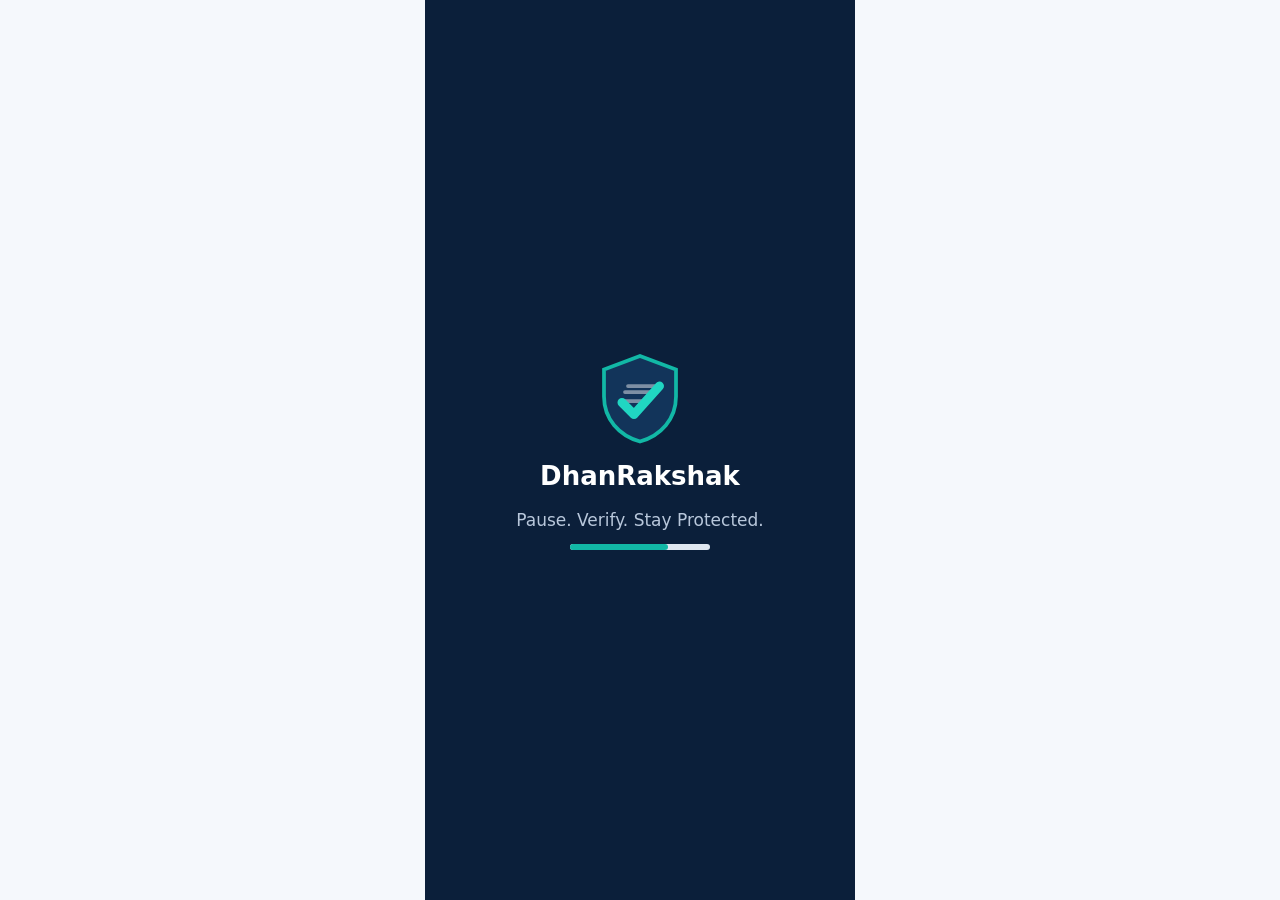
<file: index.html>
<!DOCTYPE html>
<html lang="en">
<head>
  <meta charset="utf-8">
  <title>DhanRakshak</title>
  <meta name="viewport" content="width=device-width, initial-scale=1, viewport-fit=cover">
  <link rel="stylesheet" href="dhanrakshak.css">
</head>
<body>
  <div id="app"></div>
  <script src="dhanrakshak.js"></script>
</body>
</html>
</file>
<file: dhanrakshak.css>
:root{
  --navy:#0B1F3A;--navy2:#12345A;--teal:#12B8A6;--pale:#E9F9F6;--bg:#F5F8FC;--card:#fff;
  --tx:#172B4D;--tx2:#64748B;--bd:#DFE7F0;--ok:#16865B;--warn:#EAA43B;--bad:#D94752;
  box-sizing:border-box;
  padding-top:env(safe-area-inset-top,0px);
  padding-bottom:env(safe-area-inset-bottom,0px)
}
@media(prefers-color-scheme:dark){
  :root:not([data-theme=light]){--bg:#0A1628;--card:#12263F;--tx:#E8EEF7;--tx2:#9FB0C6;--bd:#223A57;--pale:#0F3A3A}
}
:root[data-theme=dark]{--bg:#0A1628;--card:#12263F;--tx:#E8EEF7;--tx2:#9FB0C6;--bd:#223A57;--pale:#0F3A3A}
html{scroll-padding-top:env(safe-area-inset-top,0px)}
*{box-sizing:border-box}
body{margin:0;background:var(--bg);color:var(--tx);font:17px/1.45 Inter,system-ui,"Noto Sans Devanagari",sans-serif}
#app{max-width:430px;margin:0 auto;min-height:100vh;display:flex;flex-direction:column}
.s{padding:18px;flex:1;display:flex;flex-direction:column;gap:12px}
.dark{background:var(--navy);color:#fff;justify-content:center;align-items:center;text-align:center}
h1{font-size:26px;margin:0}
h2{font-size:21px;margin:0}
p{margin:0;color:var(--tx2)}
.dark p{color:#B8C7DB}
.card{background:var(--card);border:1px solid var(--bd);border-radius:16px;padding:14px;display:flex;gap:12px;align-items:center;text-align:left;width:100%;color:var(--tx);font:inherit}
button{cursor:pointer;font:inherit}
.btn{min-height:48px;border-radius:14px;border:2px solid var(--teal);background:var(--teal);color:#05221F;font-weight:700;padding:10px 16px;width:100%}
.btn.o{background:transparent;color:var(--tx);border-color:var(--bd)}
.btn.d{background:var(--bad);border-color:var(--bad);color:#fff}
.ic{font-size:26px;width:46px;height:46px;border-radius:12px;background:var(--pale);display:grid;place-items:center;flex:none}
.hero{background:linear-gradient(135deg,var(--navy),var(--navy2) 60%,#0E6F72);color:#fff;border-radius:20px;padding:18px}
.hero p{color:#CFE}
.nav{display:flex;border-top:1px solid var(--bd);background:var(--card);position:sticky;bottom:0}
.nav button{flex:1;min-height:56px;border:0;background:none;color:var(--tx2);font-size:13px}
.nav .on{color:var(--teal);font-weight:700}
.back{background:none;border:0;color:var(--tx2);min-height:44px;text-align:left;padding:0}
.chip{display:inline-block;padding:2px 10px;border-radius:99px;font-size:13px;font-weight:700}
.alert{border-radius:16px;padding:14px;border:2px solid;background:var(--card)}
.bad{border-color:var(--bad)}
.ok{border-color:var(--ok)}
.wr{border-color:var(--warn)}
input[type=text],textarea{width:100%;min-height:48px;border-radius:12px;border:2px solid var(--bd);background:var(--card);color:var(--tx);padding:10px;font:inherit}
.sel{border-color:var(--teal)!important;background:var(--pale)}
.bar{height:6px;background:var(--bd);border-radius:9px}
.bar i{display:block;height:100%;background:var(--teal);border-radius:9px}
.spin{width:44px;height:44px;border:5px solid var(--bd);border-top-color:var(--teal);border-radius:50%;animation:r 1s linear infinite;margin:auto}
@keyframes r{to{transform:rotate(360deg)}}
.note{font-size:13px;color:var(--tx2)}
.row{display:flex;gap:8px;flex-wrap:wrap}
.row>*{flex:1}
.modal{position:fixed;inset:0;background:#0008;display:grid;place-items:center;padding:20px}
.modal>div{background:var(--card);border-radius:18px;padding:18px;max-width:340px;width:100%;display:flex;flex-direction:column;gap:10px}
</file>
